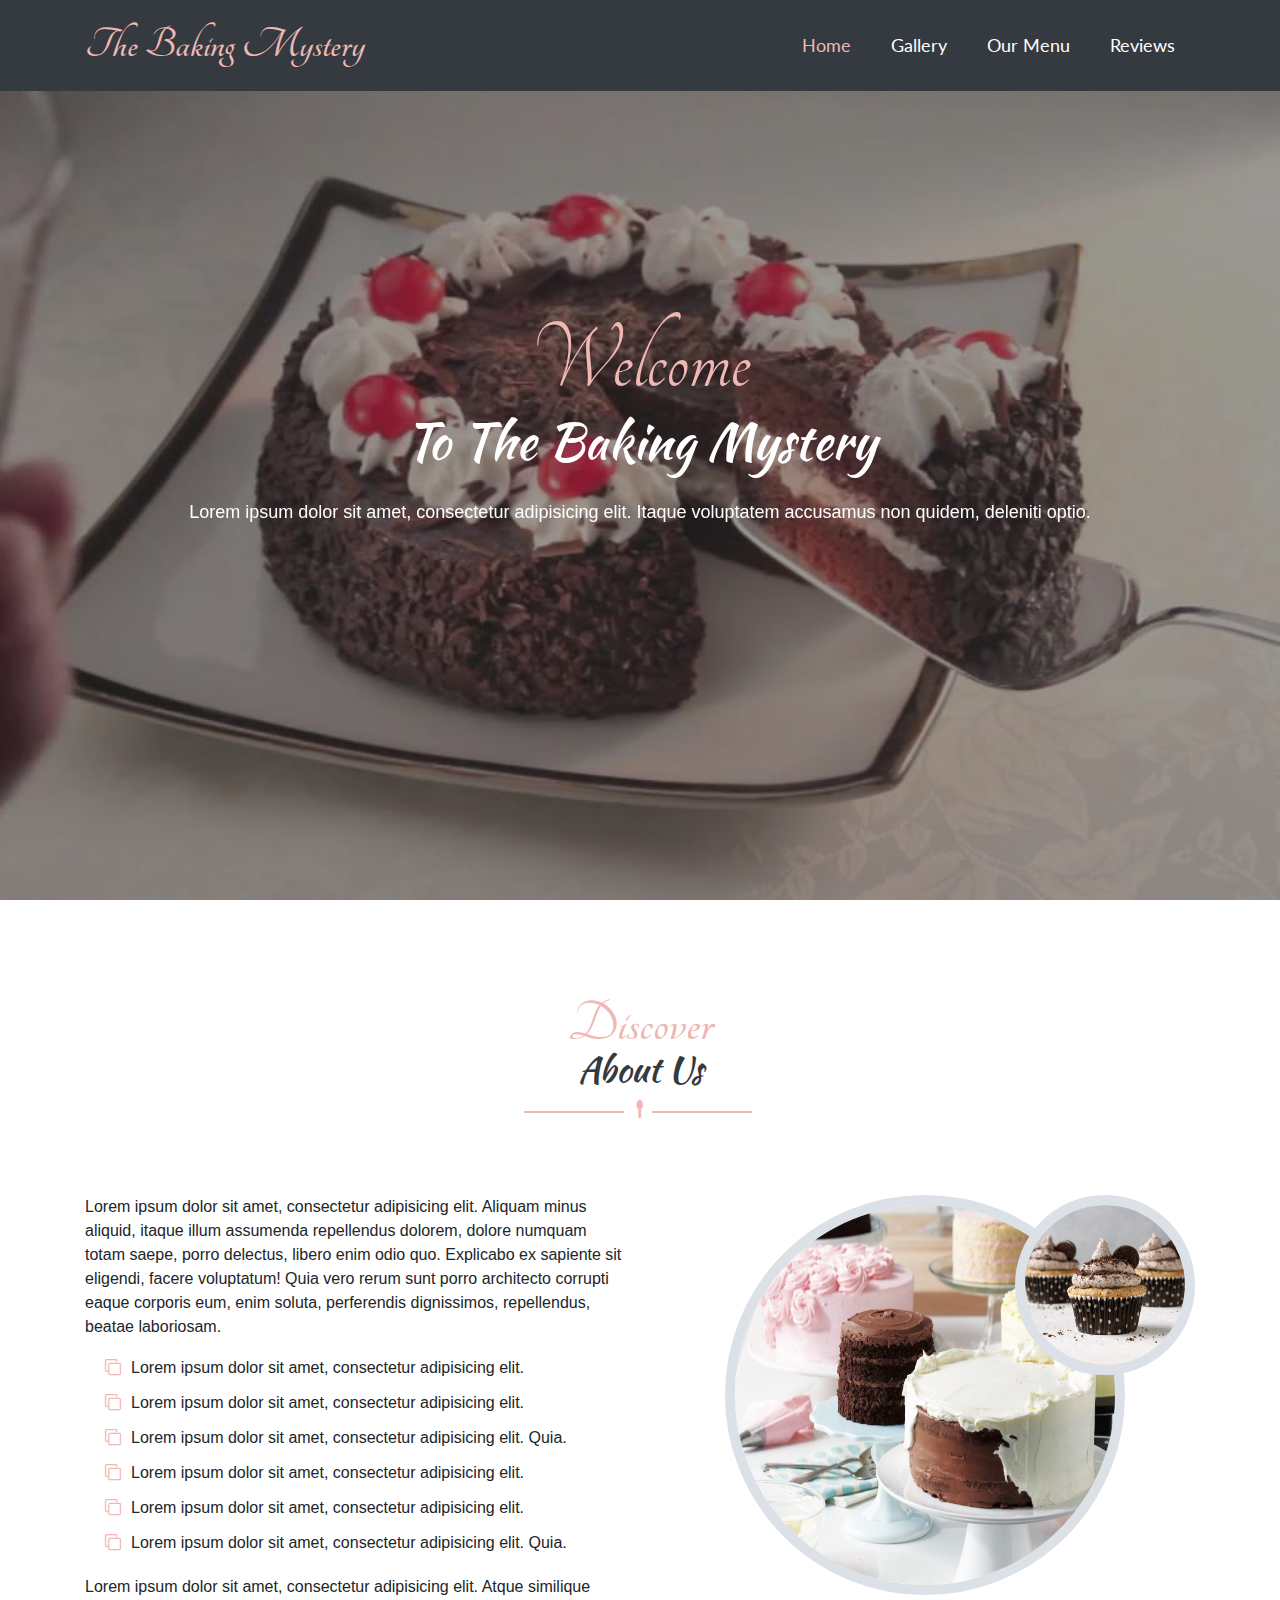
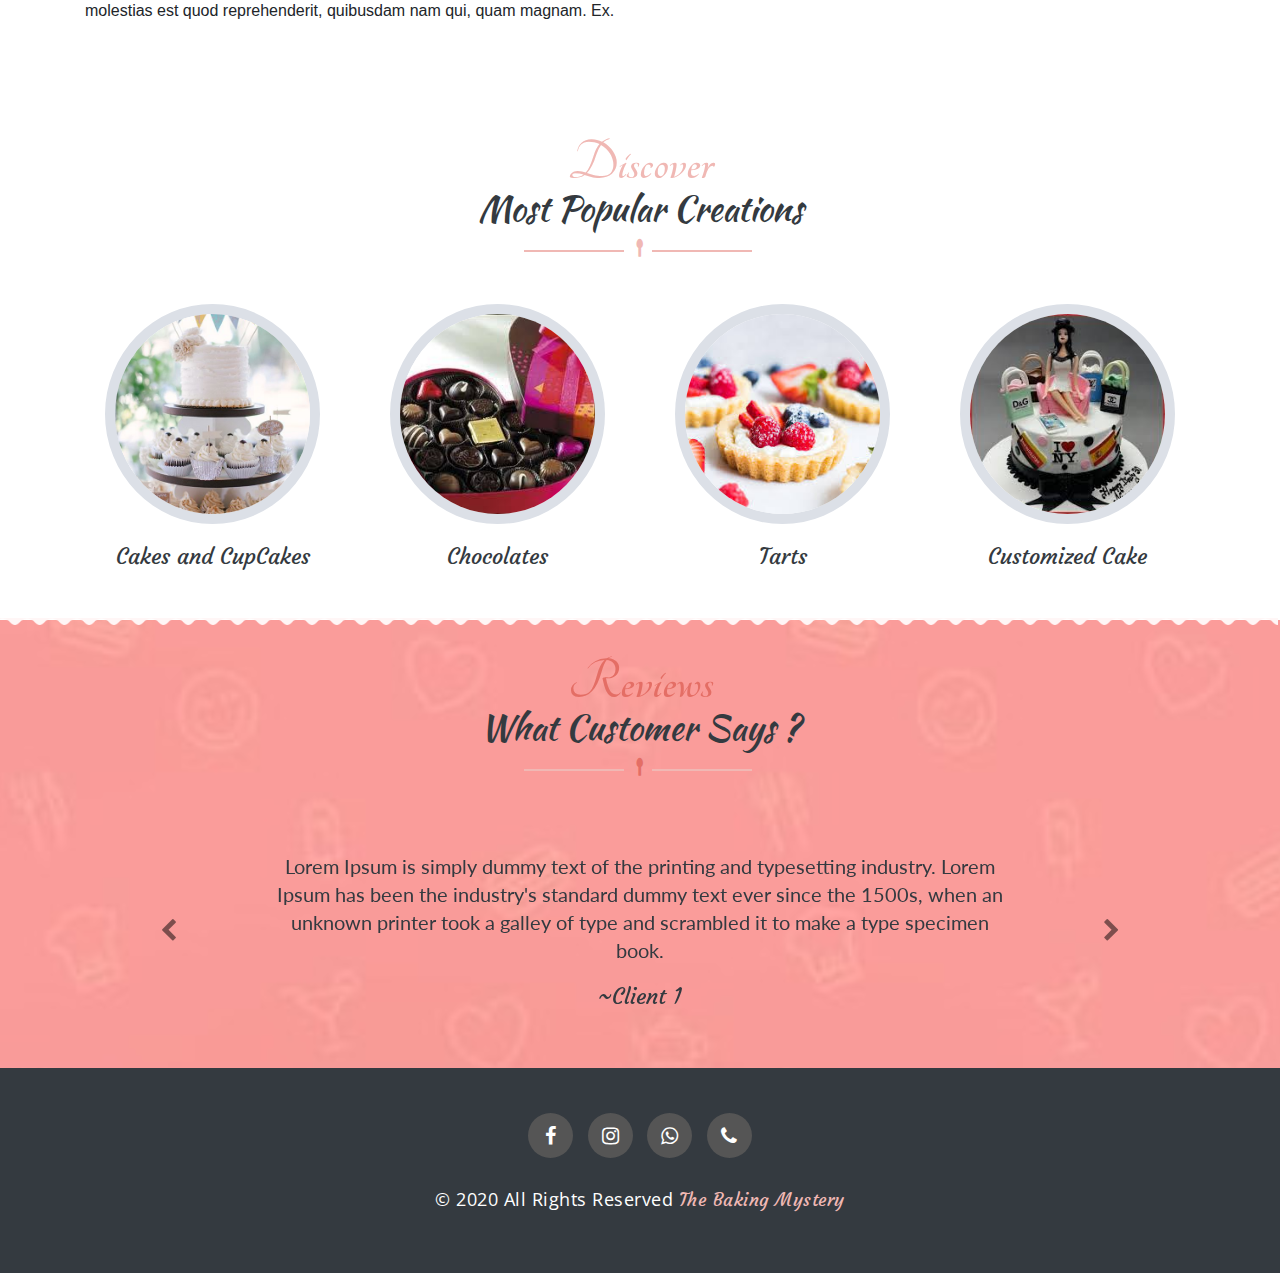
<file: Cake/index.html>
<!DOCTYPE html>
<html lang="en">
<head>
	<meta charset="utf-8">
    <meta http-equiv="X-UA-Compatible" content="IE=edge">   
    <meta name="viewport" content="width=device-width, initial-scale=1">
 
	<link href='https://fonts.googleapis.com/css?family=Tangerine' rel='stylesheet' type='text/css'>        
	<link href='https://fonts.googleapis.com/css?family=Open+Sans' rel='stylesheet' type='text/css'>
	<link href='https://fonts.googleapis.com/css?family=Prata' rel='stylesheet' type='text/css'>
	<link href="https://fonts.googleapis.com/css2?family=Courgette" rel="stylesheet">
	<link href="https://fonts.googleapis.com/css2?family=Lato:ital,wght@1,700;1,900&display=swap" rel="stylesheet">
	<link href="https://fonts.googleapis.com/css2?family=Kaushan+Script&display=swap" rel="stylesheet">
    <title>The Baking Mystery</title>

    <!-- Bootstrap CSS -->
	<link rel="stylesheet" href="https://stackpath.bootstrapcdn.com/bootstrap/4.5.2/css/bootstrap.min.css" >
	<link rel="stylesheet" href="https://cdnjs.cloudflare.com/ajax/libs/font-awesome/4.7.0/css/font-awesome.min.css"> 
	<!-- Site CSS -->
    <link rel="stylesheet" href="css/style.css">    
    <!-- Responsive CSS -->
    <link rel="stylesheet" href="css/responsive.css">


</head>

<body>
	<!-- Start header -->
	<header class="top-navbar ">
		<nav class="navbar navbar-expand-lg navbar-light bg-dark p-0 px-2">
			<div class="container">
				<a class="navbar-brand" href="index.html" style="color: #f0b8b4; font-family: 'Tangerine', cursive;font-size: 2.8rem;font-weight: 600;">
					The Baking Mystery
				</a>
				<button class="navbar-toggler" data-toggle="collapse" data-target="#navbarCollapse">
					<span class="navbar-toggler-icon"></span>
				  </button>
				<div class="collapse navbar-collapse" id="navbarCollapse">
					<ul class="navbar-nav ml-auto">
						<li class="nav-item active"><a class="nav-link" href="index.html">Home</a></li>
						<li class="nav-item"><a class="nav-link" href="gallery.html">Gallery</a></li>
						<li class="nav-item"><a class="nav-link" href="menu.html">Our Menu</a></li>
						<li class="nav-item"><a class="nav-link" href="reviews.html">Reviews</a></li>
					</ul>
				</div>
			</div>
		</nav>
	</header>
	<!-- End header -->
	
	<!-- Start slides -->
	<div id="slides" class="cover-slides">
		<ul class="slides-container">
			<li class="text-center">
				<img src="images/slider/1.jpg" alt="">
				<div class="container">
					<div class="row">
						<div class="col-md-12">
							<span class="carousel-title">Welcome</span>
							<h2 class="next-title">To The Baking Mystery</h2>
							<p class="carousel-discr">Lorem ipsum dolor sit amet, consectetur adipisicing elit. Itaque voluptatem accusamus non quidem, deleniti optio.</p>
						</div>
					</div>
				</div>
			</li>
			<li class="text-center">
				<img src="images/slider/2.jpg" alt="">
				<div class="container">
					<div class="row">
						<div class="col-md-12">
							<span class="carousel-title">The Real</span>
							<h2 class="next-title">Creamy Cakes</h2>
							<p  class="carousel-discr">Lorem ipsum dolor sit amet, consectetur adipisicing elit. Itaque voluptatem accusamus non quidem, deleniti optio.</p>
						</div>
					</div>
				</div>
			</li>
			<li class="text-center">
				<img src="images/slider/3.jpg" alt="">
				<div class="container">
					<div class="row">
						<div class="col-md-12">
							<span class="carousel-title">Delecious</span>
					        <h2 class="next-title">Cupcakes</h2>
							<p  class="carousel-discr">Lorem ipsum dolor sit amet, consectetur adipisicing elit. Itaque voluptatem accusamus non quidem, deleniti optio.</p>
						</div>
					</div>
				</div>
			</li>
		</ul>
	</div>
	<!-- End slides -->
	 <!-- Start About us -->
	 <section id="about-us">
		<div class="container">
		  <div class="row">
			<div class="col-md-12">
			  <div class="about-us-area">
				<div class="title">
				  <span class="subtitle">Discover</span>
				  <h2>About Us</h2>
				  <i class="fa fa-spoon"></i>              
				  <span class="title-bar"></span>
				</div>
				<div class="row">
				  <div class="col-md-6">
					<div class="about-us-left">
					 <p>Lorem ipsum dolor sit amet, consectetur adipisicing elit. Aliquam minus aliquid, itaque illum assumenda repellendus dolorem, dolore numquam totam saepe, porro delectus, libero enim odio quo. Explicabo ex sapiente sit eligendi, facere voluptatum! Quia vero rerum sunt porro architecto corrupti eaque corporis eum, enim soluta, perferendis dignissimos, repellendus, beatae laboriosam.</p>                              
					  <ul>
						<li>Lorem ipsum dolor sit amet, consectetur adipisicing elit.</li>
						<li>Lorem ipsum dolor sit amet, consectetur adipisicing elit.</li>
						<li>Lorem ipsum dolor sit amet, consectetur adipisicing elit. Quia.</li>                    
						<li>Lorem ipsum dolor sit amet, consectetur adipisicing elit.</li>
						<li>Lorem ipsum dolor sit amet, consectetur adipisicing elit.</li>
						<li>Lorem ipsum dolor sit amet, consectetur adipisicing elit. Quia.</li>
					  </ul>
					  <p>Lorem ipsum dolor sit amet, consectetur adipisicing elit. Atque similique molestias est quod reprehenderit, quibusdam nam qui, quam magnam. Ex.</p>  
					</div>
				  </div>
				  <div class="col-md-6">
					<div class="about-us-right">                
					 <div class="about-images">
						<img class="about-main" height="400" width="400" src="images/about-us/abtus-img-1.jpg" alt="About Main Image">
						<img class="about-inset" height="180" width="180" src="images/about-us/abtus-img-2.jpg" alt="About Inset Image">
						</div>
					</div>
				  </div>
				</div>
			  </div>
			</div>
		  </div>
		</div>
	  </section>
	  <!-- End About us -->

	  <!-- Start About us -->
	 <section id="popular">
		<div class="title">
			<span class="subtitle">Discover</span>
			<h2>Most Popular Creations</h2>
			<i class="fa fa-spoon"></i>              
			<span class="title-bar"></span>
		  </div>
			<div class="container">
            <div class="row d-flex justify-content-center">
                <div class="col-lg-3 col-sm-6">
                    <div class="special-item">
						<img class="rounded-circle" alt="100x100" src="images/popular-cake/cake.jpg">
                        <h4>Cakes and CupCakes</h4>
                    </div>
                </div>
				<div class="col-lg-3 col-sm-6">
                    <div class="special-item">
						<img class="rounded-circle" alt="100x100" src="images/popular-cake/chocolates.jpg" >
                        <h4>Chocolates</h4>
                    </div>
                </div>
                <div class="col-lg-3 col-sm-6">
                    <div class="special-item">
						<img class="rounded-circle" alt="100x100" src="images/popular-cake/tart.jpg">
                        <h4>Tarts</h4>
                    </div>
                </div>
                <div class="col-lg-3 col-sm-6">
                    <div class="special-item"> 
						<img class="rounded-circle" alt="100x100" src="images/popular-cake/customized-cake.jpg">
                        <h4 class="text-center">Customized Cake</h4>
                    </div>
				</div>
            </div>
		</div>
	</div>
</section>
	  <section id="testimonial">
		<div class="title pt-5">
			<span class="subtitle" style="color:#e46e65;">Reviews</span>
			<h2>What Customer Says ?</h2>
			<i class="fa fa-spoon"  style="color:#e46e65;"></i>              
			<span class="title-bar" style="color:#e46e65!important;"></span>
		  </div>
		  <img src="images/slider/desing-1.png" class="records_img2">
        <div class="container">
            <div id="testimonial4" class="carousel slide testimonial4_indicators testimonial4_control_button thumb_scroll_x swipe_x" data-ride="carousel" data-pause="hover" data-interval="3500" data-duration="2000">
             
                <div class="carousel-inner" role="listbox">
                    <div class="carousel-item active">
                        <div class="testimonial4_slide">
                          
                            <p>Lorem Ipsum is simply dummy text of the printing and typesetting industry. Lorem Ipsum has been the industry's standard dummy text ever since the 1500s, when an unknown printer took a galley of type and scrambled it to make a type specimen book. </p>
                            <h4>~Client 1</h4>
                        </div>
                    </div>
                    <div class="carousel-item">
                        <div class="testimonial4_slide">
                           <p>Lorem Ipsum is simply dummy text of the printing and typesetting industry. Lorem Ipsum has been the industry's standard dummy text ever since the 1500s, when an unknown printer took a galley of type and scrambled it to make a type specimen book. </p>
                            <h4>~Client 2</h4>
                        </div>
                    </div>
                    <div class="carousel-item">
                        <div class="testimonial4_slide">
                            <p>Lorem Ipsum is simply dummy text of the printing and typesetting industry. Lorem Ipsum has been the industry's standard dummy text ever since the 1500s, when an unknown printer took a galley of type and scrambled it to make a type specimen book. </p>
                            <h4>~Client 3</h4>
                        </div>
					</div>
					<div class="carousel-item">
                        <div class="testimonial4_slide">
                            <p>Lorem Ipsum is simply dummy text of the printing and typesetting industry. Lorem Ipsum has been the industry's standard dummy text ever since the 1500s, when an unknown printer took a galley of type and scrambled it to make a type specimen book. </p>
                            <h4>~Client 4</h4>
                        </div>
					</div>
					<div class="carousel-item">
                        <div class="testimonial4_slide">
                            <p>Lorem Ipsum is simply dummy text of the printing and typesetting industry. Lorem Ipsum has been the industry's standard dummy text ever since the 1500s, when an unknown printer took a galley of type and scrambled it to make a type specimen book. </p>
                            <h4>~Client 5</h4>
                        </div>
                    </div>
				</div>
				<a class="carousel-control-prev" href="#testimonial4" role="button" data-slide="prev">
					<i class="fa fa-chevron-left" style="font-size:24px"></i>
                    <span class="sr-only">Previous</span>
                </a>
                <a class="carousel-control-next" href="#testimonial4"  role="button" data-slide="next" style="color: black;">
                    <i class="fa fa-chevron-right" style="font-size:24px"></i>
                    <span class="sr-only">Next</span>
                </a>
            </div>
        </div>
    </section>
	
	<!-- Start Footer -->
	<footer id="footer">
		<div class="container">
		  <div class="row">
			<div class="col-md-12">
			<div class="footer-area">
			   <div class="footer-social">
				<a href="#"><span class="fa fa-facebook"></span></a>
				<a href="#"><span class="fa fa-instagram"></span></a>
				<a href="#"><span class="fa fa-whatsapp"></span></a>
				<a href="#"><span class="fa fa-phone"></span></a>
			  </div>
			  <div class="footer-copyright">
				<p>&copy; 2020 All Rights Reserved <a  href="index.html">The Baking Mystery</a></p>
			  </div>         
			</div>
		  </div>
		  </div>
		</div>
	  </footer>
	  <!-- End Footer -->
	  
	<!-- End Footer -->
	
	<a href="#" id="back-to-top" title="Back to top" style="display: none;"><i class="fa fa-chevron-up"></i></a>

	<!-- ALL JS FILES -->
	<script src="https://code.jquery.com/jquery-3.5.1.slim.min.js" integrity="sha384-DfXdz2htPH0lsSSs5nCTpuj/zy4C+OGpamoFVy38MVBnE+IbbVYUew+OrCXaRkfj" crossorigin="anonymous"></script>
	<script src="https://cdn.jsdelivr.net/npm/popper.js@1.16.0/dist/umd/popper.min.js" integrity="sha384-Q6E9RHvbIyZFJoft+2mJbHaEWldlvI9IOYy5n3zV9zzTtmI3UksdQRVvoxMfooAo" crossorigin="anonymous"></script>
	<script src="https://stackpath.bootstrapcdn.com/bootstrap/4.5.0/js/bootstrap.min.js" integrity="sha384-OgVRvuATP1z7JjHLkuOU7Xw704+h835Lr+6QL9UvYjZE3Ipu6Tp75j7Bh/kR0JKI" crossorigin="anonymous"></script>
	<script src="https://ajax.googleapis.com/ajax/libs/jquery/3.2.1/jquery.min.js"></script>
	<script src="https://cdnjs.cloudflare.com/ajax/libs/jquery/3.3.1/jquery.js"></script>
    <!-- ALL PLUGINS -->
	<script src="js/jquery.superslides.min.js"></script>
	<script src="js/custom.js"></script>

</body>
</html>
</file>
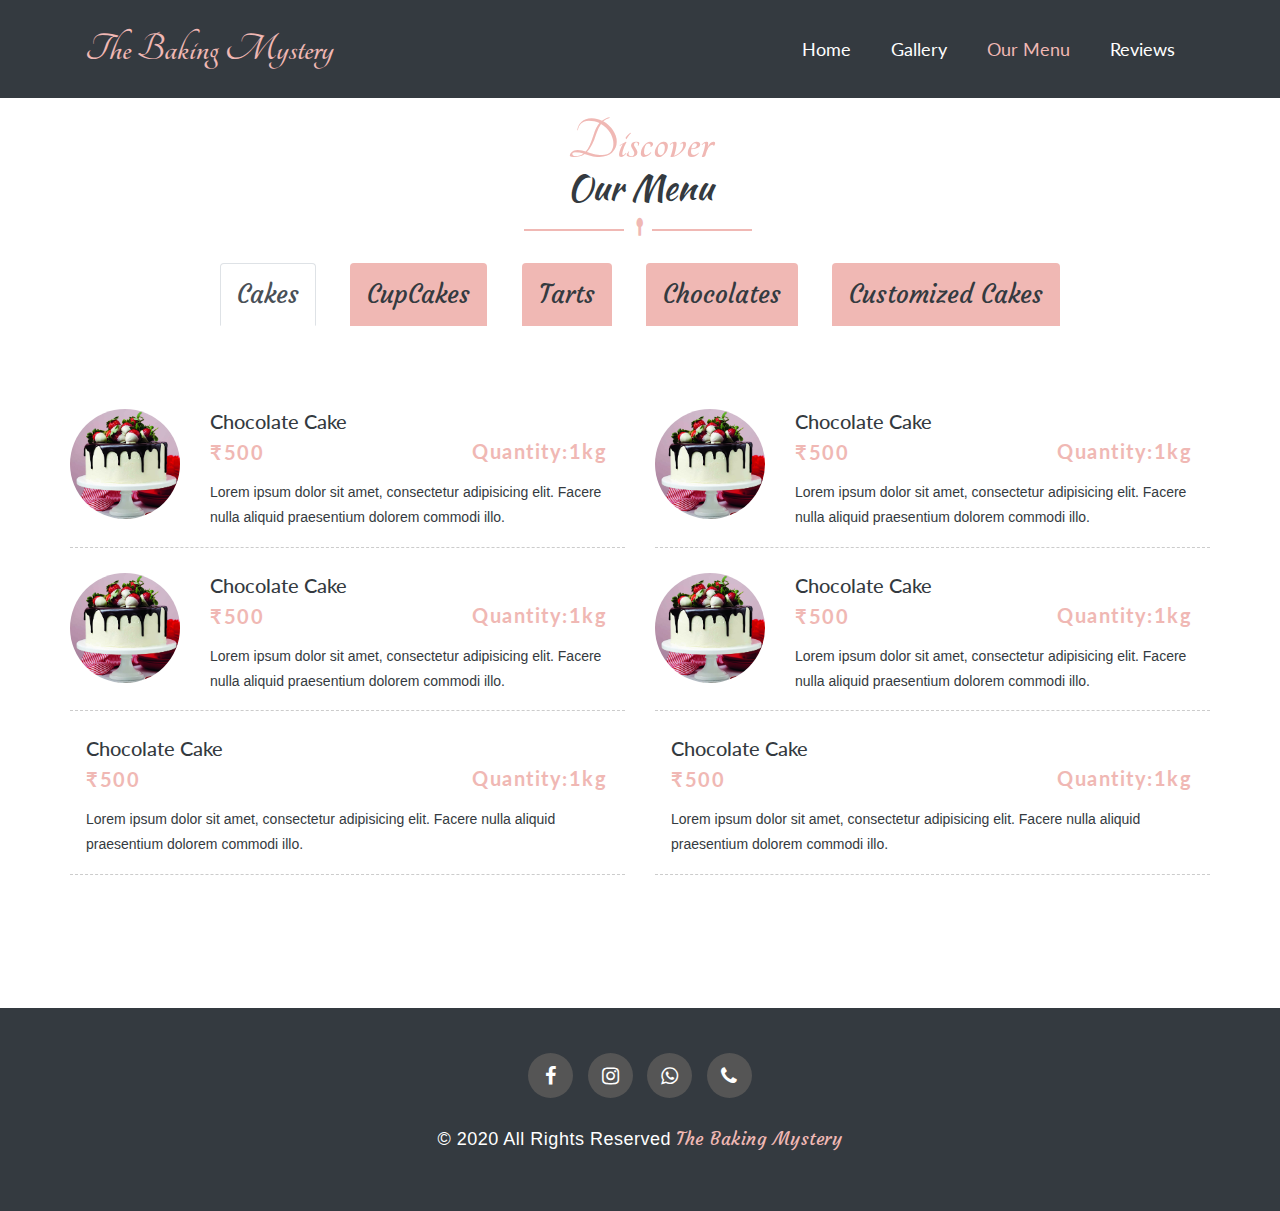
<file: Cake/menu.html>
<!DOCTYPE html>
<html lang="en">
  <head>
    <meta charset="utf-8">
    <meta http-equiv="X-UA-Compatible" content="IE=edge">
	<meta name="viewport" content="width=device-width, initial-scale=1.0, maximum-scale=1.0, user-scalable=no" />
    <title>The Baking Mystery | Menu</title>
    <link href='https://fonts.googleapis.com/css?family=Tangerine' rel='stylesheet' type='text/css'>        
    <link href="https://fonts.googleapis.com/css2?family=Courgette" rel="stylesheet">
    <link href="https://fonts.googleapis.com/css2?family=Lato:ital,wght@1,700;1,900&display=swap" rel="stylesheet">
    <link href="https://fonts.googleapis.com/css2?family=Kaushan+Script&display=swap" rel="stylesheet"> 
    <link rel="stylesheet" href="https://stackpath.bootstrapcdn.com/bootstrap/4.5.2/css/bootstrap.min.css" >
    <link rel="stylesheet" href="https://cdnjs.cloudflare.com/ajax/libs/font-awesome/4.7.0/css/font-awesome.min.css"> 
    <link href="css/style.css" rel="stylesheet">     
    <link href="css/menu.css" rel="stylesheet">  
    <link href="css/responsive.css" rel="stylesheet">  
    
    
  
  </head>
  <body>
<!-- Start header -->
<header class="top-navbar ">
    <nav class="navbar navbar-expand-lg navbar-light bg-dark p-2 px-2">
        <div class="container">
            <a class="navbar-brand" href="index.html" style="color: #f0b8b4; font-family: 'Tangerine', cursive;font-weight: 600;font-size: 40px;">
                The Baking Mystery
            </a>
            <button class="navbar-toggler" data-toggle="collapse" data-target="#navbarCollapse">
                <span class="navbar-toggler-icon"></span>
              </button>
            <div class="collapse navbar-collapse" id="navbarCollapse">
                <ul class="navbar-nav ml-auto">
                    <li class="nav-item "><a class="nav-link" href="index.html">Home</a></li>
                    <li class="nav-item"><a class="nav-link" href="gallery.html">Gallery</a></li>
					<li class="nav-item active"><a class="nav-link" href="menu.html">Our Menu</a></li>
					<li class="nav-item "><a class="nav-link" href="reviews.html">Reviews</a></li>  
                </ul>
            </div>
        </div>
    </nav>
</header>
<!-- #Start header -->
<!--Tab Menu -->
<section id="our_menu" class="pt-5 pb-5">
		<div class="container">
			<div class="row">
				<div class="col-lg-12">
					<div class="title" style="margin-top: 80px;">
                        <span class="subtitle">Discover</span>
                        <h2>Our Menu</h2>
                        <i class="fa fa-spoon"></i>              
                        <span class="title-bar"></span>
                    </div>
				</div>
			</div>
			<div class="row">
				<ul class="nav nav-tabs menu_tab mb-4" id="myTab" role="tablist">
					<li class="nav-item">
					<a class="nav-link active"  data-toggle="tab" href="#cakes" role="tab">Cakes</a>
					</li>
					<li class="nav-item">
						<a class="nav-link"data-toggle="tab" href="#cupcakes" role="tab">CupCakes</a>
					</li>
					<li class="nav-item">
						<a class="nav-link"  data-toggle="tab" href="#tarts" role="tab">Tarts</a>
                    </li>
                    <li class="nav-item">
						<a class="nav-link"  data-toggle="tab" href="#chocolates" role="tab">Chocolates</a>
                    </li>
                    <li class="nav-item">
						<a class="nav-link" data-toggle="tab" href="#customized-cakes" role="tab">Customized Cakes</a>
					</li>
				</ul>
        	</div>
			<div class="row">
				<div class="tab-content col-lg-12" id="myTabContent">
					<!----------------------------------------Cakes------------------------------------------------------>
					<div class="tab-pane fade show active" id="cakes" role="tabpanel">
						<!--with images-->
						<div class="row">
							<div class="col-md-6">
								<div class="single_menu">
									<img src="images/menu-1.jpg" alt="img" class="rounded-circle">
									<div class="menu_content">
                                        <h4>Chocolate Cake</h4>
										<span class="menu-price">₹500</span>
                                        <span class="quantity">Quantity:1kg</span>
										<p>Lorem ipsum dolor sit amet, consectetur adipisicing elit. Facere nulla aliquid praesentium dolorem commodi illo.</p>
									</div>
								</div>
							</div>
						    <div class="col-md-6">
								<div class="single_menu">
									<img src="images/menu-1.jpg" alt="img" class="rounded-circle">
									<div class="menu_content">
                                        <h4>Chocolate Cake</h4>
										<span class="menu-price">₹500</span>
                                        <span class="quantity">Quantity:1kg</span>
										<p>Lorem ipsum dolor sit amet, consectetur adipisicing elit. Facere nulla aliquid praesentium dolorem commodi illo.</p>
									</div>
								</div>
							</div>
							<div class="col-md-6">
								<div class="single_menu">
									<img src="images/menu-1.jpg" alt="img" class="rounded-circle">
									<div class="menu_content">
                                        <h4>Chocolate Cake</h4>
										<span class="menu-price">₹500</span>
                                        <span class="quantity">Quantity:1kg</span>
										<p>Lorem ipsum dolor sit amet, consectetur adipisicing elit. Facere nulla aliquid praesentium dolorem commodi illo.</p>
									</div>
								</div>
							</div>
							<div class="col-md-6">
								<div class="single_menu">
									<img src="images/menu-1.jpg" alt="img" class="rounded-circle">
									<div class="menu_content">
                                        <h4>Chocolate Cake</h4>
										<span class="menu-price">₹500</span>
                                        <span class="quantity">Quantity:1kg</span>
										<p>Lorem ipsum dolor sit amet, consectetur adipisicing elit. Facere nulla aliquid praesentium dolorem commodi illo.</p>
									</div>
								</div>
							</div>
						</div>
                        <!--without images-->
						<div class="row">
							<div class="col-md-6">
								<div class="single_menu">
									<div class="menu_content pl-3">
                                        <h4>Chocolate Cake</h4>
										<span class="menu-price">₹500</span>
                                        <span class="quantity">Quantity:1kg</span>
										<p>Lorem ipsum dolor sit amet, consectetur adipisicing elit. Facere nulla aliquid praesentium dolorem commodi illo.</p>
									</div>
								</div>
							</div>
						    <div class="col-md-6">
								<div class="single_menu">
									<div class="menu_content pl-3">
                                        <h4>Chocolate Cake</h4>
										<span class="menu-price">₹500</span>
                                        <span class="quantity">Quantity:1kg</span>
										<p>Lorem ipsum dolor sit amet, consectetur adipisicing elit. Facere nulla aliquid praesentium dolorem commodi illo.</p>
									</div>
								</div>
							</div>
						</div>
					</div>
					<!----------------------------------------Cupcakes------------------------------------------------------>
					<div class="tab-pane fade" id="cupcakes" role="tabpanel">
						<!--with images-->
						<div class="row">
							<div class="col-md-6">
								<div class="single_menu">
									<img src="images/popular-cake/cupcake.jpg" alt="img" class="rounded-circle">
									<div class="menu_content">
                                        <h4>CupcakesCake</h4>
										<span class="menu-price">₹500</span>
                                        <span class="quantity">Quantity:4 cupcakes</span>
										<p>Lorem ipsum dolor sit amet, consectetur adipisicing elit. Facere nulla aliquid praesentium dolorem commodi illo.</p>
									</div>
								</div>
							</div>
						    <div class="col-md-6">
								<div class="single_menu">
									<img src="images/popular-cake/cupcake.jpg" alt="img" class="rounded-circle">
									<div class="menu_content">
                                        <h4>CupcakesCake</h4>
										<span class="menu-price">₹500</span>
                                        <span class="quantity">Quantity:4 cupcakes</span>
										<p>Lorem ipsum dolor sit amet, consectetur adipisicing elit. Facere nulla aliquid praesentium dolorem commodi illo.</p>
									</div>
								</div>
							</div>
							<div class="col-md-6">
								<div class="single_menu">
									<img src="images/popular-cake/cupcake.jpg" alt="img" class="rounded-circle">
									<div class="menu_content">
                                        <h4>CupcakesCake</h4>
										<span class="menu-price">₹500</span>
                                        <span class="quantity">Quantity:4 cupcakes</span>
										<p>Lorem ipsum dolor sit amet, consectetur adipisicing elit. Facere nulla aliquid praesentium dolorem commodi illo.</p>
									</div>
								</div>
							</div>
							<div class="col-md-6">
								<div class="single_menu">
									<img src="images/popular-cake/cupcake.jpg" alt="img" class="rounded-circle">
									<div class="menu_content">
                                        <h4>CupcakesCake</h4>
										<span class="menu-price">₹500</span>
                                        <span class="quantity">Quantity:4 cupcakes</span>
										<p>Lorem ipsum dolor sit amet, consectetur adipisicing elit. Facere nulla aliquid praesentium dolorem commodi illo.</p>
									</div>
								</div>
							</div>
						</div>
                        <!--without images-->
						<div class="row">
							<div class="col-md-6">
								<div class="single_menu">
									<div class="menu_content pl-3">
                                        <h4>Cupcakes</h4>
										<span class="menu-price">₹500</span>
                                        <span class="quantity">Quantity:4 cupcakes</span>
										<p>Lorem ipsum dolor sit amet, consectetur adipisicing elit. Facere nulla aliquid praesentium dolorem commodi illo.</p>
									</div>
								</div>
							</div>
						    <div class="col-md-6">
								<div class="single_menu">
									<div class="menu_content pl-3">
                                        <h4>Cupcakes</h4>
										<span class="menu-price">₹500</span>
                                        <span class="quantity">Quantity:4 cupcakes</span>
										<p>Lorem ipsum dolor sit amet, consectetur adipisicing elit. Facere nulla aliquid praesentium dolorem commodi illo.</p>
									</div>
								</div>
							</div>
						</div>
					</div>
					<!----------------------------------------Tarts------------------------------------------------------>
					<div class="tab-pane fade" id="tarts" role="tabpanel" aria-labelledby="dinner-tab">
						<!--with images-->
						<div class="row">
							<div class="col-md-6">
								<div class="single_menu">
									<img src="images/popular-cake/tart.jpg" alt="img" class="rounded-circle">
									<div class="menu_content">
                                        <h4>Tarts</h4>
										<span class="menu-price">₹500</span>
										<span class="quantity">Quantity:4 Tarts</span>
										<p>Lorem ipsum dolor sit amet, consectetur adipisicing elit. Facere nulla aliquid praesentium dolorem commodi illo.</p>
									</div>
								</div>
							</div>
						    <div class="col-md-6">
								<div class="single_menu">
									<img src="images/popular-cake/tart.jpg" alt="img" class="rounded-circle">
									<div class="menu_content">
                                        <h4>Tarts</h4>
										<span class="menu-price">₹500</span>
										<span class="quantity">Quantity:4 Tarts</span>
										<p>Lorem ipsum dolor sit amet, consectetur adipisicing elit. Facere nulla aliquid praesentium dolorem commodi illo.</p>
									</div>
								</div>
							</div>
							<div class="col-md-6">
								<div class="single_menu">
									<img src="images/popular-cake/tart.jpg" alt="img" class="rounded-circle">
									<div class="menu_content">
                                        <h4>Tarts</h4>
										<span class="menu-price">₹500</span>
										<span class="quantity">Quantity:4 Tarts</span>
										<p>Lorem ipsum dolor sit amet, consectetur adipisicing elit. Facere nulla aliquid praesentium dolorem commodi illo.</p>
									</div>
								</div>
							</div>
							<div class="col-md-6">
								<div class="single_menu">
									<img src="images/popular-cake/tart.jpg" alt="img" class="rounded-circle">
									<div class="menu_content">
                                        <h4>Tarts</h4>
										<span class="menu-price">₹500</span>
										<span class="quantity">Quantity:4 Tarts</span>
										<p>Lorem ipsum dolor sit amet, consectetur adipisicing elit. Facere nulla aliquid praesentium dolorem commodi illo.</p>
									</div>
								</div>
							</div>
						</div>
                        <!--without images-->
						<div class="row">
							<div class="col-md-6">
								<div class="single_menu">
									<div class="menu_content pl-3">
										<h4>Tarts</h4>
										<span class="menu-price">₹500</span>
										<span class="quantity">Quantity:4 Tarts</span>
										<p>Lorem ipsum dolor sit amet, consectetur adipisicing elit. Facere nulla aliquid praesentium dolorem commodi illo.</p>
									</div>
								</div>
							</div>
						    <div class="col-md-6">
								<div class="single_menu">
									<div class="menu_content pl-3">
										<h4>Tarts</h4>
										<span class="menu-price">₹500</span>
										<span class="quantity">Quantity:4 Tarts</span>
										<p>Lorem ipsum dolor sit amet, consectetur adipisicing elit. Facere nulla aliquid praesentium dolorem commodi illo.</p>
									</div>
								</div>
							</div>
						</div>
					</div>
					<!----------------------------------------Chocolates------------------------------------------------------>
                    <div class="tab-pane fade" id="chocolates" role="tabpanel">
						<!--with images-->
						<div class="row">
							<div class="col-md-6">
								<div class="single_menu">
									<img src="images/popular-cake/chocolates.jpg" alt="img" class="rounded-circle">
									<div class="menu_content">
                                        <h4>Chocolates</h4>
										<span class="menu-price">₹500</span>
                                        <span class="quantity">Quantity:10 pieces</span>
										<p>Lorem ipsum dolor sit amet, consectetur adipisicing elit. Facere nulla aliquid praesentium dolorem commodi illo.</p>
									</div>
								</div>
							</div>
						    <div class="col-md-6">
								<div class="single_menu">
									<img src="images/popular-cake/chocolates.jpg" alt="img" class="rounded-circle">
									<div class="menu_content">
                                        <h4>Chocolates</h4>
										<span class="menu-price">₹500</span>
                                        <span class="quantity">Quantity:10 pieces</span>
										<p>Lorem ipsum dolor sit amet, consectetur adipisicing elit. Facere nulla aliquid praesentium dolorem commodi illo.</p>
									</div>
								</div>
							</div>
							<div class="col-md-6">
								<div class="single_menu">
									<img src="images/popular-cake/chocolates.jpg" alt="img" class="rounded-circle">
									<div class="menu_content">
                                        <h4>Chocolates</h4>
										<span class="menu-price">₹500</span>
                                        <span class="quantity">Quantity:10 pieces</span>
										<p>Lorem ipsum dolor sit amet, consectetur adipisicing elit. Facere nulla aliquid praesentium dolorem commodi illo.</p>
									</div>
								</div>
							</div>
							<div class="col-md-6">
								<div class="single_menu">
									<img src="images/popular-cake/chocolates.jpg" alt="img" class="rounded-circle">
									<div class="menu_content">
                                        <h4>Chocolates</h4>
										<span class="menu-price">₹500</span>
										<span class="quantity">Quantity:10 pieces</span>
										<p>Lorem ipsum dolor sit amet, consectetur adipisicing elit. Facere nulla aliquid praesentium dolorem commodi illo.</p>
									</div>
								</div>
							</div>
						</div>
                        <!--without images-->
						<div class="row">
							<div class="col-md-6">
								<div class="single_menu">
									<div class="menu_content pl-3">
                                        <h4>Chocolates</h4>
										<span class="menu-price">₹500</span>
                                        <span class="quantity">Quantity:10 pieces</span>
										<p>Lorem ipsum dolor sit amet, consectetur adipisicing elit. Facere nulla aliquid praesentium dolorem commodi illo.</p>
									</div>
								</div>
							</div>
						    <div class="col-md-6">
								<div class="single_menu">
									<div class="menu_content pl-3">
                                        <h4>Chocolates</h4>
										<span class="menu-price">₹500</span>
                                        <span class="quantity">Quantity:10 pieces</span>
										<p>Lorem ipsum dolor sit amet, consectetur adipisicing elit. Facere nulla aliquid praesentium dolorem commodi illo.</p>
									</div>
								</div>
							</div>
						</div>
					</div>
					<!----------------------------------------Customized-Cakes------------------------------------------------->
					<div class="tab-pane fade" id="customized-cakes" role="tabpanel">
						<!--with images-->
						<div class="row">
							<div class="col-md-6">
								<div class="single_menu">
									<img src="images/gallery-img-08.jpg" alt="img" class="rounded-circle">
									<div class="menu_content">
                                        <h4>Custmized Cakes</h4>
										<span class="menu-price">₹500</span>
                                        <span class="quantity">Quantity:10 pieces</span>
										<p>Lorem ipsum dolor sit amet, consectetur adipisicing elit. Facere nulla aliquid praesentium dolorem commodi illo.</p>
									</div>
								</div>
							</div>
							<div class="col-md-6">
								<div class="single_menu">
									<img src="images/gallery-img-08.jpg" alt="img" class="rounded-circle">
									<div class="menu_content">
                                        <h4>Custmized Cakes</h4>
										<span class="menu-price">₹500</span>
                                        <span class="quantity">Quantity:10 pieces</span>
										<p>Lorem ipsum dolor sit amet, consectetur adipisicing elit. Facere nulla aliquid praesentium dolorem commodi illo.</p>
									</div>
								</div>
							</div>
							<div class="col-md-6">
								<div class="single_menu">
									<img src="images/gallery-img-08.jpg" alt="img" class="rounded-circle">
									<div class="menu_content">
                                        <h4>Custmized Cakes</h4>
										<span class="menu-price">₹500</span>
                                        <span class="quantity">Quantity:10 pieces</span>
										<p>Lorem ipsum dolor sit amet, consectetur adipisicing elit. Facere nulla aliquid praesentium dolorem commodi illo.</p>
									</div>
								</div>
							</div>
							<div class="col-md-6">
								<div class="single_menu">
									<img src="images/gallery-img-08.jpg" alt="img" class="rounded-circle">
									<div class="menu_content">
                                        <h4>Custmized Cakes</h4>
										<span class="menu-price">₹500</span>
                                        <span class="quantity">Quantity:10 pieces</span>
										<p>Lorem ipsum dolor sit amet, consectetur adipisicing elit. Facere nulla aliquid praesentium dolorem commodi illo.</p>
									</div>
								</div>
							</div>
						</div>
                        <!--without images-->
						<div class="row">
							<div class="col-md-6">
								<div class="single_menu">
									<div class="menu_content pl-3">
										<h4>Custmized Cakes</h4>
										<span class="menu-price">₹500</span>
                                        <span class="quantity">Quantity:10 pieces</span>
										<p>Lorem ipsum dolor sit amet, consectetur adipisicing elit. Facere nulla aliquid praesentium dolorem commodi illo.</p>
									</div>
								</div>
							</div>
						    <div class="col-md-6">
								<div class="single_menu">
									<div class="menu_content pl-3">
										<h4>Custmized Cakes</h4>
										<span class="menu-price">₹500</span>
                                        <span class="quantity">Quantity:10 pieces</span>
										<p>Lorem ipsum dolor sit amet, consectetur adipisicing elit. Facere nulla aliquid praesentium dolorem commodi illo.</p>
									</div>
								</div>
							</div>
						</div>
					</div>
				</div>
			</div>
		</div>
	</section>
<!--#Menu Ends -->

  <!-- Start Footer -->
	<footer id="footer">
		<div class="container">
		  <div class="row">
			<div class="col-md-12">
			<div class="footer-area">
			   <div class="footer-social">
				<a href="#"><span class="fa fa-facebook"></span></a>
				<a href="#"><span class="fa fa-instagram"></span></a>
				<a href="#"><span class="fa fa-whatsapp"></span></a>
				<a href="#"><span class="fa fa-phone"></span></a>
			  </div>
			  <div class="footer-copyright">
				<p>&copy; 2020 All Rights Reserved <a  href="index.html">The Baking Mystery</a></p>
			  </div>         
			</div>
		  </div>
		  </div>
		</div>
	  </footer>
	  <a href="#" id="back-to-top" title="Back to top" style="display: none;"><i class="fa fa-chevron-up"></i></a>
	  <!-- End Footer -->
	<!-- ALL JS FILES -->
	<script src="https://code.jquery.com/jquery-3.5.1.slim.min.js" integrity="sha384-DfXdz2htPH0lsSSs5nCTpuj/zy4C+OGpamoFVy38MVBnE+IbbVYUew+OrCXaRkfj" crossorigin="anonymous"></script>
	<script src="https://cdn.jsdelivr.net/npm/popper.js@1.16.0/dist/umd/popper.min.js" integrity="sha384-Q6E9RHvbIyZFJoft+2mJbHaEWldlvI9IOYy5n3zV9zzTtmI3UksdQRVvoxMfooAo" crossorigin="anonymous"></script>
	<script src="https://stackpath.bootstrapcdn.com/bootstrap/4.5.0/js/bootstrap.min.js" integrity="sha384-OgVRvuATP1z7JjHLkuOU7Xw704+h835Lr+6QL9UvYjZE3Ipu6Tp75j7Bh/kR0JKI" crossorigin="anonymous"></script>
	<script src="https://ajax.googleapis.com/ajax/libs/jquery/3.2.1/jquery.min.js"></script>
	<script src="https://cdnjs.cloudflare.com/ajax/libs/jquery/3.3.1/jquery.js"></script>
	<script>
	
	$(document).ready(function(){ 
		$(window).on('scroll', function () {
			if ($(this).scrollTop() > 100) { 
				$('#back-to-top').fadeIn(); 
			} else { 
				$('#back-to-top').fadeOut(); 
			} 
		}); 
		$('#back-to-top').click(function(){ 
			$("html, body").animate({ scrollTop: 0 }, 600); 
			return false; 
		}); 
	});
  	
	</script>

</body>
</html>
</file>
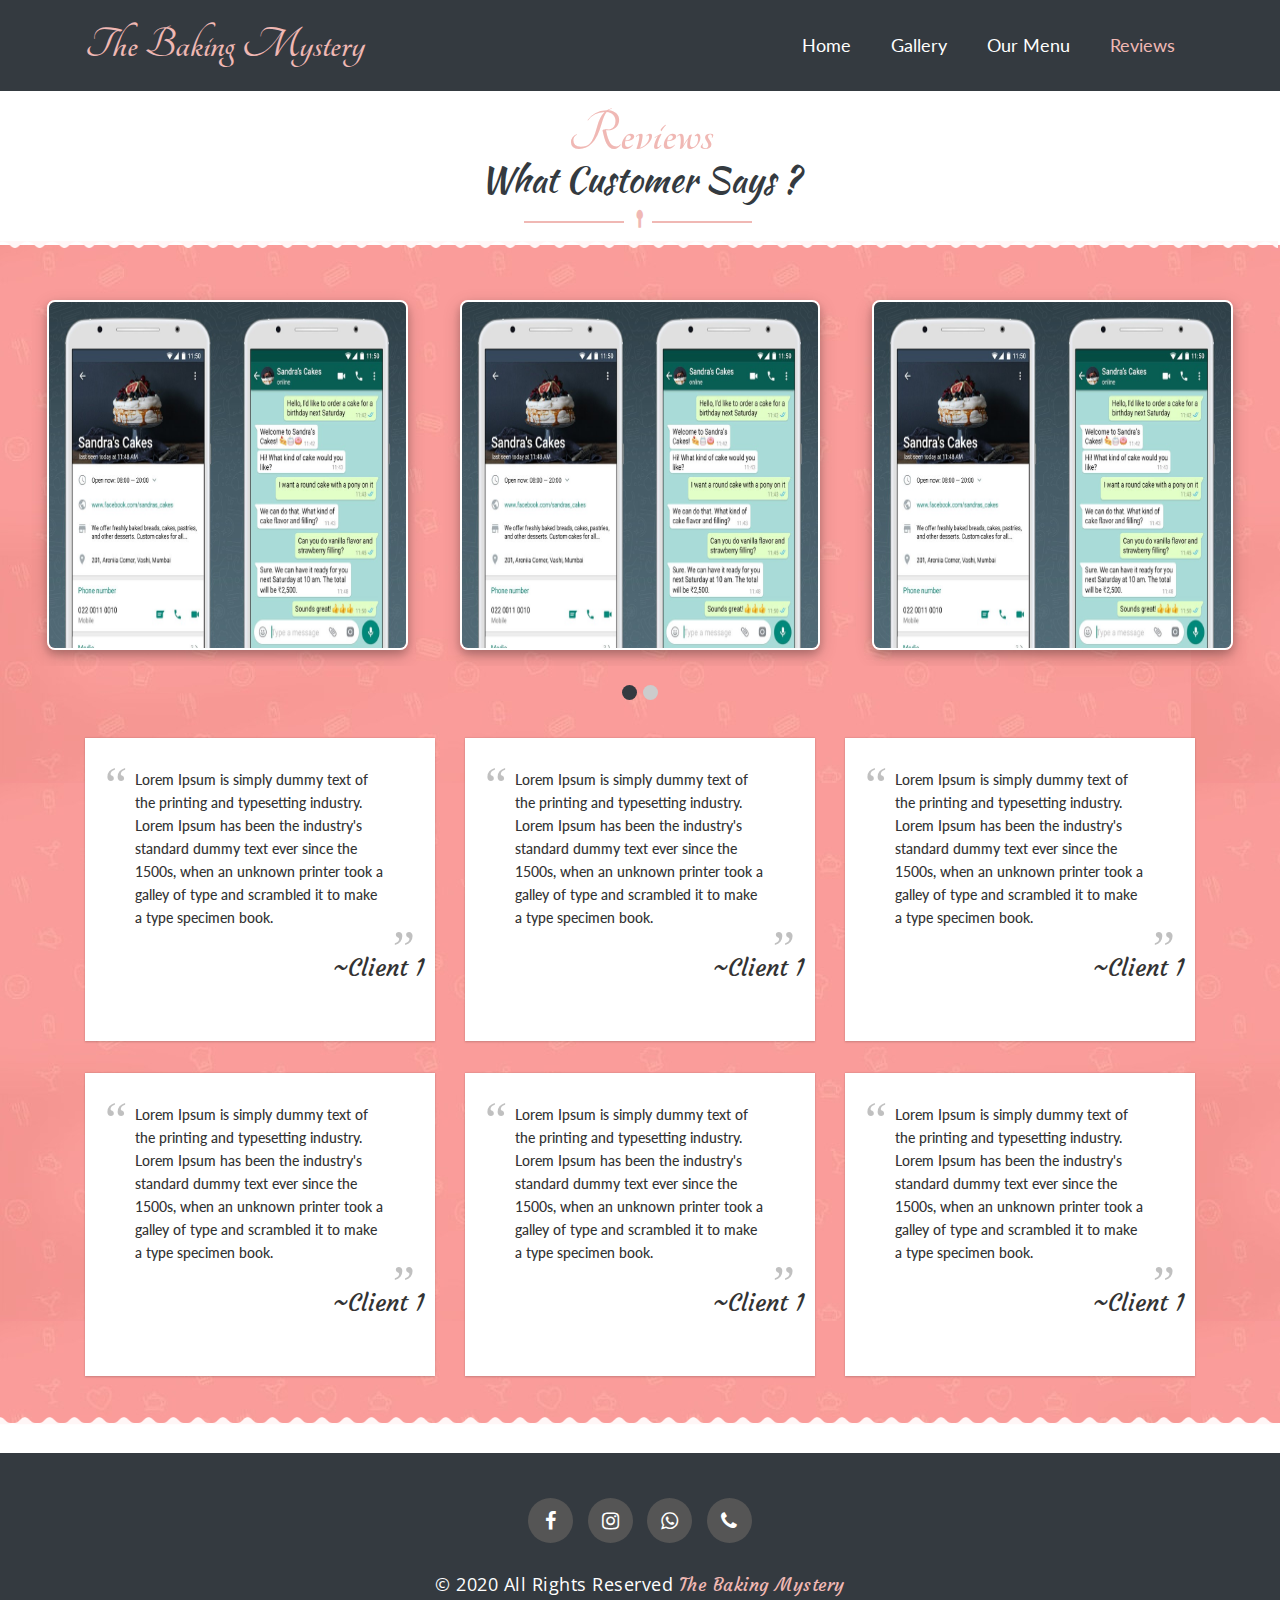
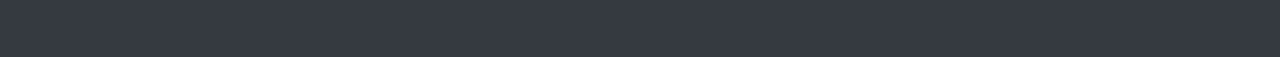
<file: Cake/reviews.html>
<!DOCTYPE html>
<html lang="en">
<head>
    <meta charset="utf-8">
    <meta http-equiv="X-UA-Compatible" content="IE=edge">   
    <meta name="viewport" content="width=device-width, initial-scale=1">
 
	<link href='https://fonts.googleapis.com/css?family=Tangerine' rel='stylesheet' type='text/css'>        
	<link href='https://fonts.googleapis.com/css?family=Open+Sans' rel='stylesheet' type='text/css'>
	<link href='https://fonts.googleapis.com/css?family=Prata' rel='stylesheet' type='text/css'>
	<link href="https://fonts.googleapis.com/css2?family=Courgette" rel="stylesheet">
	<link href="https://fonts.googleapis.com/css2?family=Lato:ital,wght@1,700;1,900&display=swap" rel="stylesheet">
	<link href="https://fonts.googleapis.com/css2?family=Kaushan+Script&display=swap" rel="stylesheet">
   <title>The Baking Mystery | Testimonials</title>
   <link rel='stylesheet' href='https://cdnjs.cloudflare.com/ajax/libs/OwlCarousel2/2.3.4/assets/owl.carousel.min.css'>
	<link rel="stylesheet" href="https://stackpath.bootstrapcdn.com/bootstrap/4.5.2/css/bootstrap.min.css" >
	<link rel="stylesheet" href="https://cdnjs.cloudflare.com/ajax/libs/font-awesome/4.7.0/css/font-awesome.min.css"> 
    <link rel="stylesheet" type="text/css" href="css/reviews.css">
    <link rel="stylesheet" type="text/css" href="css/style.css">
    <link rel="stylesheet" href="css/responsive.css">

</head>

<body>
   	<!-- Start header -->

        <header class="top-navbar " style="height: 100%;">
            <nav class="navbar navbar-expand-lg navbar-light bg-dark p-0 px-2 fixed-top">
                <div class="container">
                    <a class="navbar-brand" href="index.html" style="color: #f0b8b4; font-family: 'Tangerine', cursive;font-size: 2.8rem;font-weight: 600;">
                        The Baking Mystery
                    </a>
                    <button class="navbar-toggler" data-toggle="collapse" data-target="#navbarCollapse">
                        <span class="navbar-toggler-icon"></span>
                      </button>
                    <div class="collapse navbar-collapse" id="navbarCollapse">
                        <ul class="navbar-nav ml-auto">
                            <li class="nav-item"><a class="nav-link" href="index.html">Home</a></li>
                            <li class="nav-item"><a class="nav-link" href="gallery.html">Gallery</a></li>
                            <li class="nav-item"><a class="nav-link" href="menu.html">Our Menu</a></li>
                            <li class="nav-item active"><a class="nav-link" href="reviews.html">Reviews</a></li>
                        </ul>
                    </div>
                </div>
            </nav>
        </header>

        
        
    <!-- End header --> 
    <div class="heading">
        <div class="container">
            <span class="subtitle">Reviews</span>
            <h2>What Customer Says ?</h2>
			<i class="fa fa-spoon"></i>              
			<span class="title-bar"></span>
        </div>
    </div>  
     <section id="review " class="review">
        <img src="images/slider/desing-1.png" class="records_img1">
        <div class="owl">
          <div class="row mx-3" id="carousel-row">
              <div class="col-12">
                <div id="carousel" class="owl-carousel">
                  <div class="items   m-3">
                      <img class="owl-lazy"  data-src="images/review.jpg" alt="review">
                  </div>
                  <div class="items   m-3">
                    <img class="owl-lazy"  data-src="images/review.jpg" alt="review">
                  </div>
                  <div class="items  m-3">
                    <img class="owl-lazy"  data-src="images/review.jpg" alt="review">
                  </div>
                  <div class="items  m-3">
                    <img class="owl-lazy"  data-src="images/review.jpg" alt="review">
                  </div>
                  <div class="items  m-3">
                    <img class="owl-lazy"  data-src="images/review.jpg" alt="review">
                  </div>
                  <div class="items   m-3">
                    <img class="owl-lazy"  data-src="images/review.jpg" alt="review">
                  </div>
                </div>
              </div>
            </div>
          </div >
      <div class="card-review">
        <div class="container">
               <div class="row ">
                    <div class="col-sm-6 col-lg-4 d-flex mt-4 mb-2 justify-content-center">
                        <div class="card-message">
                              <p>Lorem Ipsum is simply dummy text of the printing and typesetting industry. Lorem Ipsum has been the industry's standard dummy text ever since the 1500s, when an unknown printer took a galley of type and scrambled it to make a type specimen book. </p>
                              <h4>~Client 1</h4>
                        </div>
                    </div>
                    <div class="col-sm-6 col-lg-4 d-flex mt-4 mb-2 justify-content-center">
                        <div class="card-message">
                            <p>Lorem Ipsum is simply dummy text of the printing and typesetting industry. Lorem Ipsum has been the industry's standard dummy text ever since the 1500s, when an unknown printer took a galley of type and scrambled it to make a type specimen book. </p>
                            <h4>~Client 1</h4>
                        </div>
                    </div>
                    <div class="col-sm-6 col-lg-4 d-flex mt-4 mb-2 justify-content-center">
                        <div class="card-message">
                            <p>Lorem Ipsum is simply dummy text of the printing and typesetting industry. Lorem Ipsum has been the industry's standard dummy text ever since the 1500s, when an unknown printer took a galley of type and scrambled it to make a type specimen book. </p>
                            <h4>~Client 1</h4>
                        </div>
                    </div>
                    <div class="col-sm-6 col-lg-4 d-flex mt-4 mb-2 justify-content-center">
                        <div class="card-message">
                            <p>Lorem Ipsum is simply dummy text of the printing and typesetting industry. Lorem Ipsum has been the industry's standard dummy text ever since the 1500s, when an unknown printer took a galley of type and scrambled it to make a type specimen book. </p>
                            <h4>~Client 1</h4>
                        </div>
                    </div>
                    <div class="col-sm-6 col-lg-4 d-flex mt-4 mb-2 justify-content-center">
                        <div class="card-message">
                            <p>Lorem Ipsum is simply dummy text of the printing and typesetting industry. Lorem Ipsum has been the industry's standard dummy text ever since the 1500s, when an unknown printer took a galley of type and scrambled it to make a type specimen book. </p>
                            <h4>~Client 1</h4>
                        </div>
                    </div>
                    <div class="col-sm-6 col-lg-4 d-flex mt-4 mb-2 justify-content-center">
                        <div class="card-message">
                            <p>Lorem Ipsum is simply dummy text of the printing and typesetting industry. Lorem Ipsum has been the industry's standard dummy text ever since the 1500s, when an unknown printer took a galley of type and scrambled it to make a type specimen book. </p>
                            <h4>~Client 1</h4>
                        </div>
                    </div>
            </div>
        </div>
      </div>
    </div>
    <img src="images/slider/desing-1.png" class="records_img">
</section>
<!-- Start Footer -->
<footer id="footer">
    <div class="container">
      <div class="row">
        <div class="col-md-12">
        <div class="footer-area">
           <div class="footer-social">
            <a href="#"><span class="fa fa-facebook"></span></a>
            <a href="#"><span class="fa fa-instagram"></span></a>
            <a href="#"><span class="fa fa-whatsapp"></span></a>
            <a href="#"><span class="fa fa-phone"></span></a>
          </div>
          <div class="footer-copyright">
            <p>&copy; 2020 All Rights Reserved <a  href="index.html">The Baking Mystery</a></p>
          </div>         
        </div>
      </div>
      </div>
    </div>
    <a href="#" id="back-to-top" title="Back to top" style="display: none;"><i class="fa fa-chevron-up"></i></a>
  </footer>
  <!-- End Footer -->
  <script src="https://code.jquery.com/jquery-3.5.1.slim.min.js"></script>
  <script src="https://cdn.jsdelivr.net/npm/popper.js@1.16.0/dist/umd/popper.min.js"></script>
  <script src="https://stackpath.bootstrapcdn.com/bootstrap/4.5.0/js/bootstrap.min.js" ></script>
  <script src="https://ajax.googleapis.com/ajax/libs/jquery/3.2.1/jquery.min.js"></script>
    <script src="https://cdnjs.cloudflare.com/ajax/libs/jquery/3.3.1/jquery.js"></script>
    <script src='https://cdnjs.cloudflare.com/ajax/libs/OwlCarousel2/2.3.4/owl.carousel.min.js'></script>
    <script src="js/reviews.js"></script>
 
</body>
</html>
</file>
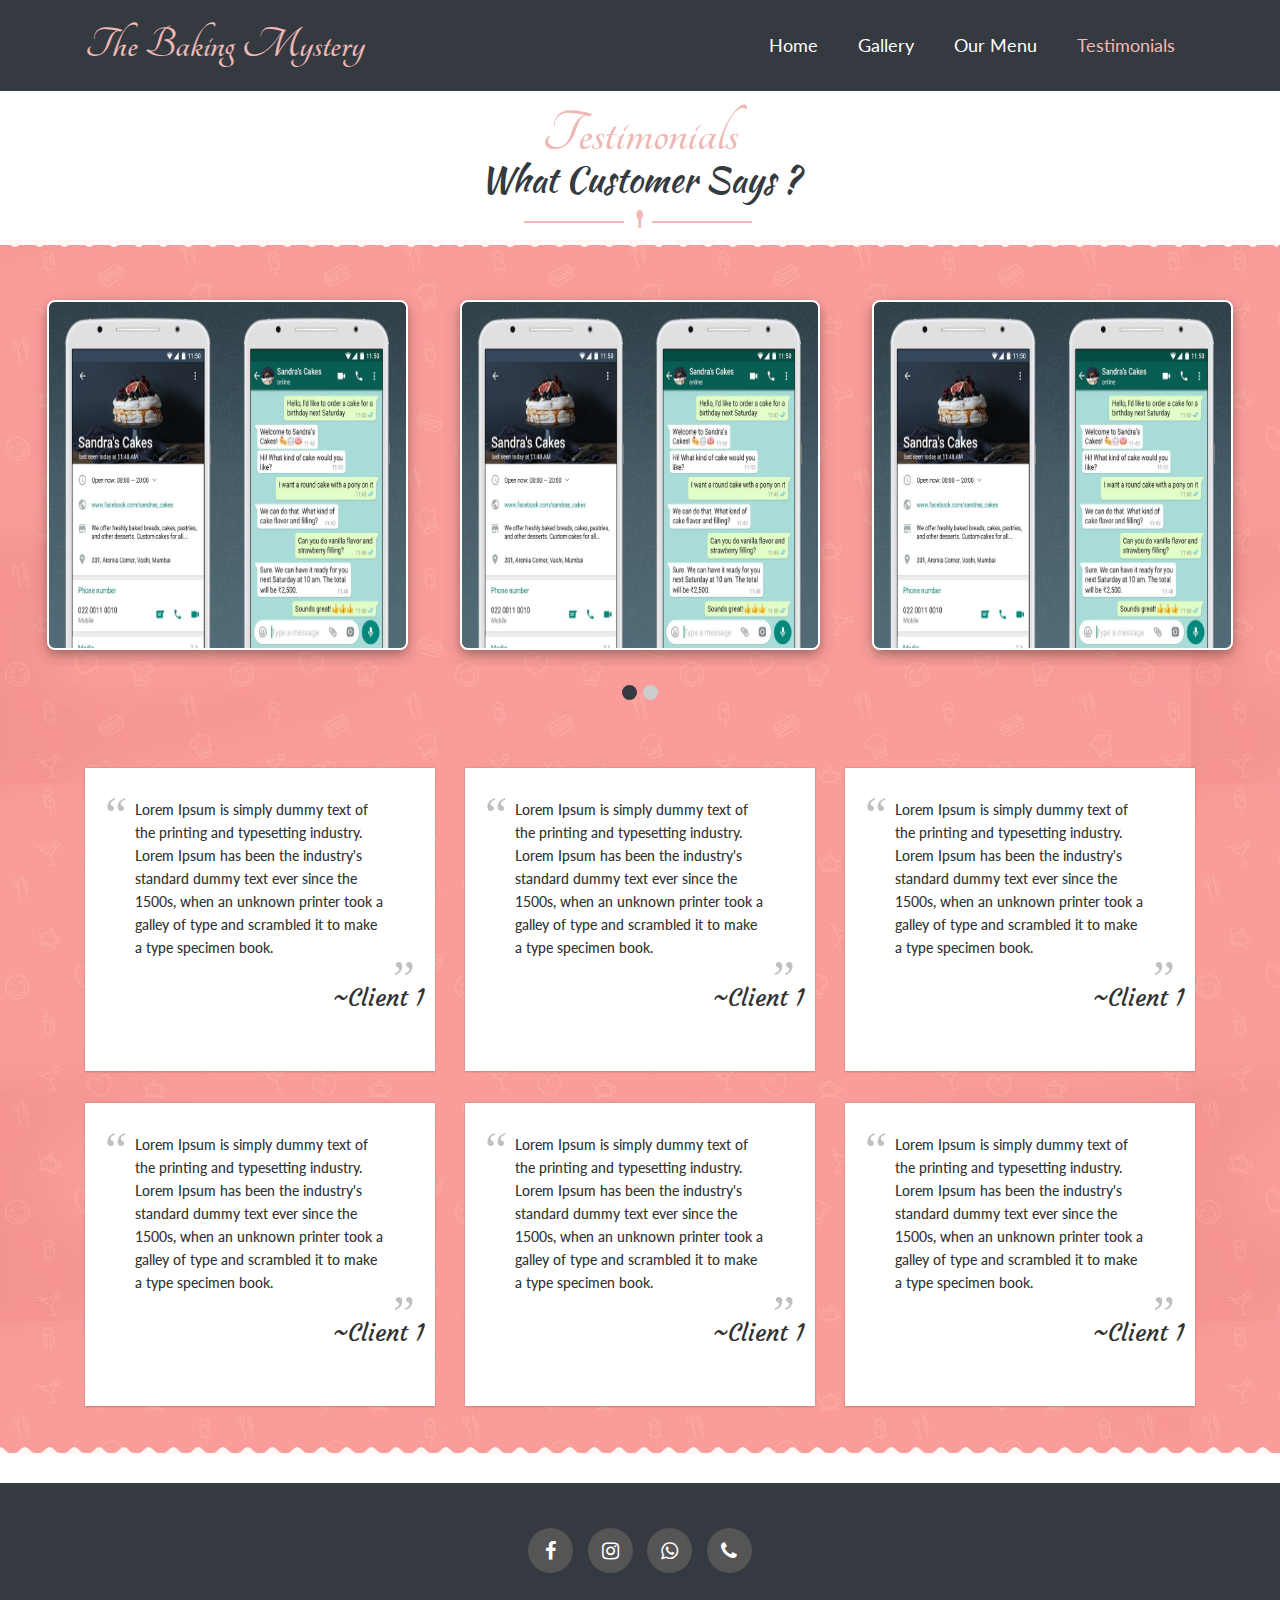
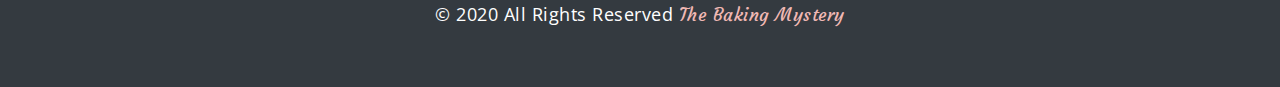
<file: Cake/testimonals.html>
<!DOCTYPE html>
<html lang="en">
<head>
    <meta charset="utf-8">
    <meta http-equiv="X-UA-Compatible" content="IE=edge">   
    <meta name="viewport" content="width=device-width, initial-scale=1">
 
	<link href='https://fonts.googleapis.com/css?family=Tangerine' rel='stylesheet' type='text/css'>        
	<link href='https://fonts.googleapis.com/css?family=Open+Sans' rel='stylesheet' type='text/css'>
	<link href='https://fonts.googleapis.com/css?family=Prata' rel='stylesheet' type='text/css'>
	<link href="https://fonts.googleapis.com/css2?family=Courgette" rel="stylesheet">
	<link href="https://fonts.googleapis.com/css2?family=Lato:ital,wght@1,700;1,900&display=swap" rel="stylesheet">
	<link href="https://fonts.googleapis.com/css2?family=Kaushan+Script&display=swap" rel="stylesheet">
   <title>The Baking Mystery | Testimonials</title>
   <link rel='stylesheet' href='https://cdnjs.cloudflare.com/ajax/libs/OwlCarousel2/2.3.4/assets/owl.carousel.min.css'>
	<link rel="stylesheet" href="https://stackpath.bootstrapcdn.com/bootstrap/4.5.2/css/bootstrap.min.css" >
	<link rel="stylesheet" href="https://cdnjs.cloudflare.com/ajax/libs/font-awesome/4.7.0/css/font-awesome.min.css"> 
    <link rel="stylesheet" type="text/css" href="css/testimonals.css">
    <link rel="stylesheet" type="text/css" href="css/style.css">


</head>

<body>
   	<!-- Start header -->

        <header class="top-navbar " style="height: 100%;">
            <nav class="navbar navbar-expand-lg navbar-light bg-dark p-0 px-2 fixed-top">
                <div class="container">
                    <a class="navbar-brand" href="index.html" style="color: #f0b8b4; font-family: 'Tangerine', cursive;font-size: 2.8rem;font-weight: 600;">
                        The Baking Mystery
                    </a>
                    <button class="navbar-toggler" data-toggle="collapse" data-target="#navbarCollapse">
                        <span class="navbar-toggler-icon"></span>
                      </button>
                    <div class="collapse navbar-collapse" id="navbarCollapse">
                        <ul class="navbar-nav ml-auto">
                            <li class="nav-item"><a class="nav-link" href="index.html">Home</a></li>
                            <li class="nav-item"><a class="nav-link" href="gallery.html">Gallery</a></li>
                            <li class="nav-item"><a class="nav-link" href="menu.html">Our Menu</a></li>
                            <li class="nav-item active"><a class="nav-link" href="testimonals.html">Testimonials</a></li>
                        </ul>
                    </div>
                </div>
            </nav>
        </header>

        
        
    <!-- End header --> 
    <div class="heading">
        <div class="container">
            <span class="subtitle">Testimonials</span>
            <h2>What Customer Says ?</h2>
			<i class="fa fa-spoon"></i>              
			<span class="title-bar"></span>
        </div>
    </div>  
     <section id="review " class="review">
        <img src="images/slider/desing-1.png" class="records_img1">
        <div class="owl">
          <div class="row mx-3" id="carousel-row">
              <div class="col-12">
                <div id="carousel" class="owl-carousel">
                  <div class="items   m-3">
                      <img class="owl-lazy"  data-src="images/review.jpg" alt="review">
                  </div>
                  <div class="items   m-3">
                    <img class="owl-lazy"  data-src="images/review.jpg" alt="review">
                  </div>
                  <div class="items  m-3">
                    <img class="owl-lazy"  data-src="images/review.jpg" alt="review">
                  </div>
                  <div class="items  m-3">
                    <img class="owl-lazy"  data-src="images/review.jpg" alt="review">
                  </div>
                  <div class="items  m-3">
                    <img class="owl-lazy"  data-src="images/review.jpg" alt="review">
                  </div>
                  <div class="items   m-3">
                    <img class="owl-lazy"  data-src="images/review.jpg" alt="review">
                  </div>
                </div>
              </div>
            </div>
          </div >
      <div class="card-review">
        <div class="container">
               <div class="row ">
                    <div class="col-sm-6 col-lg-4 d-flex mt-4 mb-2 justify-content-center">
                        <div class="card-message">
                              <p>Lorem Ipsum is simply dummy text of the printing and typesetting industry. Lorem Ipsum has been the industry's standard dummy text ever since the 1500s, when an unknown printer took a galley of type and scrambled it to make a type specimen book. </p>
                              <h4>~Client 1</h4>
                        </div>
                    </div>
                    <div class="col-sm-6 col-lg-4 d-flex mt-4 mb-2 justify-content-center">
                        <div class="card-message">
                            <p>Lorem Ipsum is simply dummy text of the printing and typesetting industry. Lorem Ipsum has been the industry's standard dummy text ever since the 1500s, when an unknown printer took a galley of type and scrambled it to make a type specimen book. </p>
                            <h4>~Client 1</h4>
                        </div>
                    </div>
                    <div class="col-sm-6 col-lg-4 d-flex mt-4 mb-2 justify-content-center">
                        <div class="card-message">
                            <p>Lorem Ipsum is simply dummy text of the printing and typesetting industry. Lorem Ipsum has been the industry's standard dummy text ever since the 1500s, when an unknown printer took a galley of type and scrambled it to make a type specimen book. </p>
                            <h4>~Client 1</h4>
                        </div>
                    </div>
                    <div class="col-sm-6 col-lg-4 d-flex mt-4 mb-2 justify-content-center">
                        <div class="card-message">
                            <p>Lorem Ipsum is simply dummy text of the printing and typesetting industry. Lorem Ipsum has been the industry's standard dummy text ever since the 1500s, when an unknown printer took a galley of type and scrambled it to make a type specimen book. </p>
                            <h4>~Client 1</h4>
                        </div>
                    </div>
                    <div class="col-sm-6 col-lg-4 d-flex mt-4 mb-2 justify-content-center">
                        <div class="card-message">
                            <p>Lorem Ipsum is simply dummy text of the printing and typesetting industry. Lorem Ipsum has been the industry's standard dummy text ever since the 1500s, when an unknown printer took a galley of type and scrambled it to make a type specimen book. </p>
                            <h4>~Client 1</h4>
                        </div>
                    </div>
                    <div class="col-sm-6 col-lg-4 d-flex mt-4 mb-2 justify-content-center">
                        <div class="card-message">
                            <p>Lorem Ipsum is simply dummy text of the printing and typesetting industry. Lorem Ipsum has been the industry's standard dummy text ever since the 1500s, when an unknown printer took a galley of type and scrambled it to make a type specimen book. </p>
                            <h4>~Client 1</h4>
                        </div>
                    </div>
            </div>
        </div>
      </div>
    </div>
    <img src="images/slider/desing-1.png" class="records_img">
</section>
<!-- Start Footer -->
<footer id="footer">
    <div class="container">
      <div class="row">
        <div class="col-md-12">
        <div class="footer-area">
           <div class="footer-social">
            <a href="#"><span class="fa fa-facebook"></span></a>
            <a href="#"><span class="fa fa-instagram"></span></a>
            <a href="#"><span class="fa fa-whatsapp"></span></a>
            <a href="#"><span class="fa fa-phone"></span></a>
          </div>
          <div class="footer-copyright">
            <p>&copy; 2020 All Rights Reserved <a  href="index.html">The Baking Mystery</a></p>
          </div>         
        </div>
      </div>
      </div>
    </div>
    <a href="#" id="back-to-top" title="Back to top" style="display: none;"><i class="fa fa-chevron-up"></i></a>
  </footer>
  <!-- End Footer -->
  <script src="https://code.jquery.com/jquery-3.5.1.slim.min.js"></script>
  <script src="https://cdn.jsdelivr.net/npm/popper.js@1.16.0/dist/umd/popper.min.js"></script>
  <script src="https://stackpath.bootstrapcdn.com/bootstrap/4.5.0/js/bootstrap.min.js" ></script>
  <script src="https://ajax.googleapis.com/ajax/libs/jquery/3.2.1/jquery.min.js"></script>
    <script src="https://cdnjs.cloudflare.com/ajax/libs/jquery/3.3.1/jquery.js"></script>
    <script src='https://cdnjs.cloudflare.com/ajax/libs/OwlCarousel2/2.3.4/owl.carousel.min.js'></script>
    <script src="js/testimonials.js"></script>
 
</body>
</html>
</file>
<file: Cake/css/style.css>
body {
    
   
    line-height: 1.80857;
}


a {
    text-decoration: none !important;
    outline: none !important;
    transition: all .3s ease-in-out;
}

a {
    color: #1f1f1f;
    text-decoration: none;
    outline: none;
}
ul, li, ol{
	list-style: none;
	margin: 0px;
	padding: 0px;
}



/*------------------------------------------------------------------
    HEADER
-------------------------------------------------------------------*/

.top-navbar{
	position: relative;
	z-index: 10;
}

 .navbar{
	position: fixed;
	width: 100%;
	transition: height .3s ease-out, background .3s ease-out, box-shadow .3s ease-out;
	transform: translate3d(0, 0, 0);
	z-index: 100;
}
 .navbar-light .navbar-nav .nav-link{
	color: #fff;
	font-size: 18px;
	padding: 0px 20px;
	border-radius: 4px;
	font-family: 'Lato', sans-serif;
}

 .navbar-light .navbar-nav .nav-item .nav-link:hover{
	color: #f0b8b4;
}
 .navbar-light .navbar-nav .nav-item.active .nav-link{
	color: #f0b8b4;

}
/* Set the border color */ 
          
.navbar-toggler { 
	border-color: white !important; 
} 
/* Setting the stroke to green using rgb values (0, 128, 0) */ 
  
 .navbar-toggler-icon { 
	background-image: url( "data:image/svg+xml;charset=utf8,%3Csvg viewBox='0 0 32 32' xmlns='http://www.w3.org/2000/svg'%3E%3Cpath stroke='rgb(255,255,255)' stroke-width='2' stroke-linecap='round' stroke-miterlimit='10' d='M4 8h24M4 16h24M4 24h24'/%3E%3C/svg%3E")!important; 
} 
@media (max-width: 768px) 
{
	.navbar-light .navbar-nav .nav-link
	{
		padding: 5px;
	}
}
/*------------------------------------------------------------------
    Slider
-------------------------------------------------------------------*/

.cover-slides{
	height: 100vh;
}
.cover-slides .container{
	height: 100%;
	position: relative;
	z-index: 2;
}
.cover-slides .container > .row {
	align-items: center;
}
.cover-slides .container > .row {
    height: 100%;
}

.overlay-background {
    background: #333;
    position: absolute;
    height: 100%;
    width: 100%;
    left: 0;
    top: 0;
	opacity: 0.5;
}

.cover-slides h1{
	font-family: 'Arbutus Slab', serif;
	font-weight: 500;
	font-size: 64px;
	color: #fff;
}
.cover-slides p{
	font-size: 18px;
	color: #fff;
}

.carousel-title {
	font-family: "Tangerine", cursive;
	color: #f0b8b4;
	font-size: 100px;
	font-weight: 500;
	line-height: 40px;
  }
.next-title {
	color: #fff;
	font-size: 50px;
	line-height: 90px;
	font-family: 'Kaushan Script', cursive;
  }
.carousel-discr {
	color: #fff;
	font-size: 20px;
	margin-bottom: 30px;
	margin-top: 10px;
	padding: 0 30px;
  }

/*------------------------------------------------------------------
    About
-------------------------------------------------------------------*/
#about-us {
	float: left;
	width: 100%;
	padding: 110px 0;
	background-color: #ffffff;
  }
#about-us .about-us-area {
   
	float: left;
	width: 100%;
}
#about-us .about-us-area .about-us-left {
	
	float: left;
	margin-top: 20px;
	padding-top: 30px;
	width: 100%;
}
#about-us .about-us-area .about-us-left p {
	line-height: 24px;
}
#about-us .about-us-area .about-us-left ul {
	margin-bottom: 20px;
	padding-left: 20px;
}
#about-us .about-us-area .about-us-left ul li {
	line-height: 24px;
	margin-bottom: 10px;
}
#about-us .about-us-area .about-us-left ul li:before {
	content: "\f24d";
	color: #f0b8b4;
	font-family: fontAwesome;
	margin-right: 10px;
}
#about-us .about-us-area .about-us-right {
   
	float: left;
	margin-top: 20px;
	padding-top: 30px;
	width: 100%;
}


.title {
	
	float: left;
	width: 100%;
	color: #f0b8b4;
	margin-bottom: 20px;
	text-align: center;
}
.title .subtitle {
	font-size: 60px;
	color: #f0b8b4;
	font-family: "Tangerine", cursive;
	line-height: 30px;
	font-weight: 600;
}
.title h2 {
	color:#343a40;
	font-size: 35px;
	margin-bottom: 5px;
	font-family: 'Kaushan Script', cursive;
}
.title i {
	font-size: 18px;
	color:#f0b8b4;

}
.title .title-bar {
	position: relative;
}
.title .title-bar::before {
	content: "";
	height: 2px;
	left: 8px;
	position: absolute;
	top: 10px;
	width: 100px;
	background-color: #f0b8b4;
}
.title .title-bar::after {
	content: "";
	height: 2px;
	right: 20px;
	position: absolute;
	top: 10px;
	width: 100px;
	background-color: #f0b8b4;
  }

.about-images img {
    border: 10px solid  #dce0e7;
    box-sizing: border-box;
    border-radius: 50%;
	max-width: 100%;
}

.about-inset {
    position: absolute;
    top: 0;
    right: 0;
}

.about-images {
    text-align: center;
    position: relative;
}

@media only screen and (max-width: 600px){
	.about-inset {
    position: absolute;
    top: -20px;
    right: -12px;
}

.view img{
	height: 60vh;
}
}

/*------------------------------------------------------------------
    Specilaities
-------------------------------------------------------------------*/
#popular {
	float: left;
	width: 100%;
	padding: 0px 0;
	padding-bottom: 30px;
	background-color: #ffffff;
  }
.special-item {
	text-align: center;
	padding: 20px;
}
.special-item h4 {
	margin-top: 20px;
	font-size: 22px;
	color: #343a40;
	font-family: 'Courgette', cursive;
	font-weight: 500;
	margin-bottom: 0px;
}

 .special-item img {
	max-width: 100%;
	height: 220px;
	border: 10px solid #dce0e7;
}

/*------------------------------------------------------------------
    Scroll UP
-------------------------------------------------------------------*/
#back-to-top {
    position: fixed;
    bottom: 30px;
    right: 40px;
    z-index: 9999;
    width: 32px;
    height: 32px;
    text-align: center;
    line-height: 30px;
    background: #f0b8b4;
    color: #343a40;
    cursor: pointer;
    border: 0;
    border-radius: 50px;
    text-decoration: none;
    transition: opacity 0.2s ease-out;
	font-size: 20px;
}


/*------------------------------------------------------------------
    Testimonals
-------------------------------------------------------------------*/

img.records_img2 {
    position: relative;
	top: -196px;
	max-width: 100%;
}
#testimonial {
    min-height: 375px;
    background: url('../images/slider/4.jpg');
    padding-top: 40px;
    padding-bottom: 30px;
    background-position: center;
    background-size: cover;
}

#testimonial:after {
    /* position: absolute; */
    top: -0 !important;
    left: 0;
    content: " ";
    z-index: 99;
}

#testimonial4 .fa {
    font-size: 24px;
    position: absolute;
	bottom: 6rem;
	color: black;
	
}
#testimonial4 .fa :hover
{
	color: cornsilk;
}
#testimonial4 .carousel-inner .item{
  overflow: hidden;
}

.testimonial4_indicators .carousel-indicators{
  left: 0;
  margin: 0;
  width: 100%;
  font-size: 0;
  height: 20px;
  bottom: 15px;
  padding: 0 5px;
  cursor: e-resize;
  overflow-x: auto;
  overflow-y: hidden;
  position: absolute;
  text-align: center;
  white-space: nowrap;
}
.testimonial4_indicators .carousel-indicators li{
  padding: 0;
  width: 14px;
  height: 14px;
  border: none;
  text-indent: 0;
  margin: 2px 3px;
  cursor: pointer;
  display: inline-block;
  background: #ffffff;
  border-radius: 100%;
}
.testimonial4_indicators .carousel-indicators .active{
  padding: 0;
  width: 14px;
  height: 14px;
  border: none;
  margin: 2px 3px;
  border-radius: 100%;
}
.testimonial4_indicators .carousel-indicators::-webkit-scrollbar{
  height: 3px;
}
.testimonial4_indicators .carousel-indicators::-webkit-scrollbar-thumb{
  background: #eeeeee;
  -webkit-border-radius: 0;
  border-radius: 0;
}

.testimonial4_control_button .carousel-control{
  top: 175px;
  opacity: 1;
  width: 40px;
  bottom: auto;
  height: 40px;
  font-size: 10px;
  cursor: pointer;
  font-weight: 700;
  overflow: hidden;
  line-height: 38px;
  text-shadow: none;
  text-align: center;
  position: absolute;
  background: transparent;
  border: 2px solid #110e0e;
  text-transform: uppercase;
  border-radius: 100%;
  box-shadow: none;
  transition: all 0.6s cubic-bezier(0.3,1,0,1);
}
.testimonial4_control_button .carousel-control.left{
  left: 7%;
  top: 50%;
  right: auto;
}
.testimonial4_control_button .carousel-control.right{
  right: 7%;
  top: 50%;
  left: auto;
}
.testimonial4_control_button .carousel-control.left:hover,
.testimonial4_control_button .carousel-control.right:hover{
  color: #fff;
  background: #fff;
  border: 2px solid #fff;
}

.testimonial4_slide{
  top: 0;
  left: 0;
  right: 0;
  bottom: 0;
  width: 70%;
  margin: auto;
  padding: 20px;
  position: relative;
  text-align: center;
}

.testimonial4_slide p {
    color:  #343a40;
    font-size: 20px;
    line-height: 1.4;
	margin: 0px 0 20px 0;
	font-family: 'Lato', sans-serif;
}
.testimonial4_slide h4 {
  color: #343a40;
  font-size: 22px;
  font-family: 'Courgette', cursive;
}

.testimonial .carousel {
	padding-bottom:50px;
}
.testimonial .carousel-control-next-icon, .testimonial .carousel-control-prev-icon {
    width: 35px;
    height: 35px;
}

/*------------------------------------------------------------------
    Footer
-------------------------------------------------------------------*/

#footer {
	background-color: #343a40;
	float: left;
	padding: 40px 0;
	width: 100%;
  }
  
.footer-area {
	
	text-align: center;
  }
  
.footer-social {
	
	text-align: center;
	margin-bottom: 10px;
  }
  
.footer-social a {
	background-color: #555;
	border-radius: 50%;
	color: #fff;
	display: inline-block;
	font-size: 20px;
	height: 45px;
	line-height: 47px;
	margin: 5px;
	text-align: center;
	width: 45px;
	transition: all 0.5s;
}
.footer-social a:hover
{
	transform: rotate(360deg);
	color: #f0b8b4;
} 
.footer-copyright {
	text-align: center;
	margin-top: 20px;
}

.footer-copyright p {
	font-family: "Open Sans", sans-serif;
	font-size: 18px;
	letter-spacing: 0.5px;
	color: #fff;
}

.footer-copyright  a {
	color: #f0b8b4;
	font-family: 'Courgette', cursive;
  }
</file>
<file: Cake/css/responsive.css>
@media (min-width: 768px) and (max-width: 991px) {
	.navbar-light .navbar-brand{
		margin-left: 15px;
	}
}

/* mobile or only mobile */
@media (max-width: 767px) {
	.top-navbar .navbar-light .navbar-nav .nav-link {
		
		padding: 5px 0px;
		padding-left: 10px;
		border-radius: 4px;
		font-size: 20px;
	}
	#testimonial4 .fa {
		bottom: 12rem;
		
	}
	.cover-slides h1{
		font-size: 22px;
	}
	.cover-slides p {
		font-size: 14px;
	}
	.slides-navigation a{
		height: 42px;
		width: 38px;
		line-height: 33px;
	}
	.inner-column{
		margin-top: 15px;
	}

}
</file>
<file: Cake/css/menu.css>
body {
  margin: 0 auto;
  padding: 0;
  box-sizing: border-box;
  overflow-x: hidden;
}


a {
  text-decoration: none !important;
  outline: none !important;
  transition: all .3s ease-in-out;
}

a {
  color: #1f1f1f;
  text-decoration: none;
  outline: none;
}
ul, li, ol{
list-style: none;
margin: 0px;
padding: 0px;
}



img {
  border: none;
  max-width: 100%;
}

/*Menu starts*/
.menu_tab {
  display: inline-block;
  width: 100%;
  text-align: center;
  border: none;
}
.menu_tab  .nav-item
{
  display: inline-block;
  float: none;
}
.menu_tab li a {
  font-family: 'Courgette', cursive;
  font-size: 25px;
  border-radius: 0;
  color:#343a40;
  background-color: #f0b8b4;
  font-weight: 500;
  margin: 0 15px;
  transition: all 0.5s;
}

.menu_tab .nav-tabs .nav-link li a:hover,
.menu_tab .nav-tabs .nav-link .active a,
.menu_tab .nav-tabs .nav-link.active a:hover,
.menu_tab .nav-tabs .nav-link .active a:focus {
  color: #343a40;
  background-color: #fff;
  border-color: rgb(245, 140, 213) rgb(245, 140, 213) transparent;

}
.tab-content {  
  width: 100%;
  padding: 60px 0;
}


.single_menu {
  position: relative;
  margin-bottom: 25px;
  border-bottom: 1px dashed #ccc;
}
.single_menu img {
  position: absolute;
  width: 110px;
  height: 110px;
}
.menu_content {
  padding-left: 140px;
}
.menu_content h4 {
  font-size: 20px;
  /* margin-bottom: 10px; */
  font-family: 'Lato', sans-serif;
  color:#343a40;
  text-transform: capitalize;
}
.menu_content span {
  font-size: 20px;
  font-weight: bold;
  letter-spacing: 1.5px;
  line-height: 20px;
  color: #f0b8b4;
  display: inline;
  font-family: 'Lato', sans-serif;
}
.menu_content .quantity
{
  float: right;
  padding-inline-end: 18px;
}
.menu_content p {
  margin-top: 10px;
  font-size: 14px;
  color:#343a40;
}
@media (max-width: 991px){
.menu_tab li a {
  font-size: 16px;
  margin: 0 5px;
  margin-bottom: 1rem;
}
}
@media (max-width: 767px){
  .menu_tab li a {
    font-size: 20px;
    margin: 0 5px;
    margin-bottom: 1rem;
  }
  .single_menu
  {
    padding-left: 8px;
  }
  .menu_content span  {
     font-size: 16px;
     clear: both;
    }
    .menu_content .quantity {
      padding-top: 4px;
  }
  }
</file>
<file: Cake/css/reviews.css>
body {
  
  margin: 0 auto;
  padding: 0;
  box-sizing: border-box;
}
.navbar-light .navbar-nav .nav-link {
    color: #fff !important;
}

.navbar-light .navbar-nav .nav-item .nav-link:hover{
	color: #f0b8b4!important;
}
 .navbar-light .navbar-nav .nav-item.active .nav-link{
	color: #f0b8b4!important;

}
.heading
{       
    display: block;
    text-align: center;
    padding-top: 120px;
    

}
.heading .subtitle {
	font-size: 60px;
	color: #f0b8b4;
	font-family: "Tangerine", cursive;
	line-height: 30px;
	font-weight: 600;
}
.heading h2 {
	color:#343a40;
	font-size: 35px;
	margin-bottom: 5px;
	font-family: 'Kaushan Script', cursive;
}
.heading i {
	font-size: 18px;
	color:#f0b8b4;

}
.heading .title-bar {
	position: relative;
}
.heading .title-bar::before {
	content: "";
	height: 2px;
	left: 8px;
	position: absolute;
	top: 10px;
	width: 100px;
	background-color: #f0b8b4;
}
.heading .title-bar::after {
	content: "";
	height: 2px;
	right: 20px;
	position: absolute;
	top: 10px;
	width: 100px;
	background-color: #f0b8b4;
  }

.review
{
  background: url('../images/slider/4.jpg');
    margin-bottom: 30px;
    padding-bottom: 30px;
    margin-top:10px;
}
.card-review
{
    margin-top:10px;
}
img.records_img1 {
  position: relative;
top: -15.5px;
max-width: 100%;
}

img.records_img {
  position: relative;
  bottom: -41.8px;
  max-width: 100%;
  transform: rotate(180deg);
}
.card-message {
  margin: 10px;
  min-width: 220px;
  background-color: white;
  height:100%;
  width: 100%;
  color: #333;
  text-align: left;
  box-shadow: 0 -1px 1px 0 rgba(0, 0, 0, 0.05), 0 1px 2px 0 rgba(0, 0, 0, 0.2);
  margin: 20px auto;
}

.card-message:hover {
  transform: translateY(-4px);
  box-shadow: 0 4px 25px 0 rgba(0, 0, 0, 0.3), 0 0 1px 0 rgba(0, 0, 0, 0.25);
}
.card * {
  box-sizing: border-box;
}
.card-message p {
  margin: 0;
  display: block;
  position: relative;
  padding: 30px 50px 65px 50px;
  font-size: 0.9em;
  font-weight: 500;
  margin: 0 0 -50px;
  line-height: 1.6em;
  font-family: 'Lato', sans-serif;
}
.card-message p:before,
.card-message p:after {
  font-family: 'FontAwesome';
  content: "\201C";
  position: absolute;
  font-size: 50px;
  opacity: 0.3;
  font-style: normal;
}
.card-message p:before {
  top: 35px;
  left: 20px;
}
.card-message p:after {
  content: "\201D";
  right: 20px;
  bottom: 35px;
}
.card-message h4
{
    text-align: right;
    padding: 10px;
    font-family: 'Courgette', cursive;
}

/* 
=======================================
Owl carousel
=======================================
 */

 .owl{
   margin-top: 10px;
 }

 .owl-nav button {
  position: absolute;
  top: 40%;
  background-color: #343a40;
  color: #fff;
  margin: 0;
  transition: all 0.3s ease-in-out;
}
.owl-nav button.owl-prev {
  left: 0;
  display: none;
}
.owl-nav button.owl-next {
  right: 0;
  display: none;
}
.owl-lazy 
{
  height: 350px;
  width: 100%;
  border-radius: 8px;
  border:2px solid #fff;
  box-shadow: 0 4px 8px 0 rgba(0, 0, 0, 0.2), 0 6px 18px 0 rgba(0, 0, 0, 0.19);
}

.owl-dots {
  text-align: center;
  padding-top: 15px;
}
.owl-dots button.owl-dot {
  width: 15px;
  height: 15px;
  border-radius: 50%;
  display: inline-block;
  background: #ccc;
  margin: 0 3px;
}
.owl-dots button.owl-dot.active {
  background-color: #343a40;
}
.owl-dots button.owl-dot:focus {
  outline: none;
}

#carousel-row{
  height:25rem;
}
/* .card-body
{
  padding: 0px !important;
}
.card-title
{
  font-size: 20px;
  text-align: center;
  padding: 10px;
  font-family: 'Courgette', cursive;
} */
</file>
<file: Cake/css/testimonals.css>
body {
  
  margin: 0 auto;
  padding: 0;
  box-sizing: border-box;
}
.navbar-light .navbar-nav .nav-link {
    color: #fff !important;
}

.navbar-light .navbar-nav .nav-item .nav-link:hover{
	color: #f0b8b4!important;
}
 .navbar-light .navbar-nav .nav-item.active .nav-link{
	color: #f0b8b4!important;

}
.heading
{       
    display: block;
    text-align: center;
    padding-top: 120px;
    

}
.heading .subtitle {
	font-size: 60px;
	color: #f0b8b4;
	font-family: "Tangerine", cursive;
	line-height: 30px;
	font-weight: 600;
}
.heading h2 {
	color:#343a40;
	font-size: 35px;
	margin-bottom: 5px;
	font-family: 'Kaushan Script', cursive;
}
.heading i {
	font-size: 18px;
	color:#f0b8b4;

}
.heading .title-bar {
	position: relative;
}
.heading .title-bar::before {
	content: "";
	height: 2px;
	left: 8px;
	position: absolute;
	top: 10px;
	width: 100px;
	background-color: #f0b8b4;
}
.heading .title-bar::after {
	content: "";
	height: 2px;
	right: 20px;
	position: absolute;
	top: 10px;
	width: 100px;
	background-color: #f0b8b4;
  }

.review
{
  background: url('../images/slider/4.jpg');
    margin-bottom: 30px;
    padding-bottom: 30px;
    margin-top:10px;
}
.card-review
{
    margin-top:40px;
}
img.records_img1 {
  position: relative;
top: -16px;
max-width: 100%;
}

img.records_img {
  position: relative;
  bottom: -41.8px;
  max-width: 100%;
  transform: rotate(180deg);
}
.card-message {
  margin: 10px;
  min-width: 220px;
  background-color: white;
  height:100%;
  width: 100%;
  color: #333;
  text-align: left;
  box-shadow: 0 -1px 1px 0 rgba(0, 0, 0, 0.05), 0 1px 2px 0 rgba(0, 0, 0, 0.2);
  margin: 20px auto;
}

.card-message:hover {
  transform: translateY(-4px);
  box-shadow: 0 4px 25px 0 rgba(0, 0, 0, 0.3), 0 0 1px 0 rgba(0, 0, 0, 0.25);
}
.card * {
  box-sizing: border-box;
}
.card-message p {
  margin: 0;
  display: block;
  position: relative;
  padding: 30px 50px 65px 50px;
  font-size: 0.9em;
  font-weight: 500;
  margin: 0 0 -50px;
  line-height: 1.6em;
  font-family: 'Lato', sans-serif;
}
.card-message p:before,
.card-message p:after {
  font-family: 'FontAwesome';
  content: "\201C";
  position: absolute;
  font-size: 50px;
  opacity: 0.3;
  font-style: normal;
}
.card-message p:before {
  top: 35px;
  left: 20px;
}
.card-message p:after {
  content: "\201D";
  right: 20px;
  bottom: 35px;
}
.card-message h4
{
    text-align: right;
    padding: 10px;
    font-family: 'Courgette', cursive;
}

/* 
=======================================
Owl carousel
=======================================
 */

 .owl{
   margin-top: 10px;
 }

 .owl-nav button {
  position: absolute;
  top: 40%;
  background-color: #343a40;
  color: #fff;
  margin: 0;
  transition: all 0.3s ease-in-out;
}
.owl-nav button.owl-prev {
  left: 0;
  display: none;
}
.owl-nav button.owl-next {
  right: 0;
  display: none;
}
.owl-lazy 
{
  height: 350px;
  width: 100%;
  border-radius: 8px;
  border:2px solid #fff;
  box-shadow: 0 4px 8px 0 rgba(0, 0, 0, 0.2), 0 6px 18px 0 rgba(0, 0, 0, 0.19);
}

.owl-dots {
  text-align: center;
  padding-top: 15px;
}
.owl-dots button.owl-dot {
  width: 15px;
  height: 15px;
  border-radius: 50%;
  display: inline-block;
  background: #ccc;
  margin: 0 3px;
}
.owl-dots button.owl-dot.active {
  background-color: #343a40;
}
.owl-dots button.owl-dot:focus {
  outline: none;
}

#carousel-row{
  height:25rem;
}
/* .card-body
{
  padding: 0px !important;
}
.card-title
{
  font-size: 20px;
  text-align: center;
  padding: 10px;
  font-family: 'Courgette', cursive;
} */
</file>
